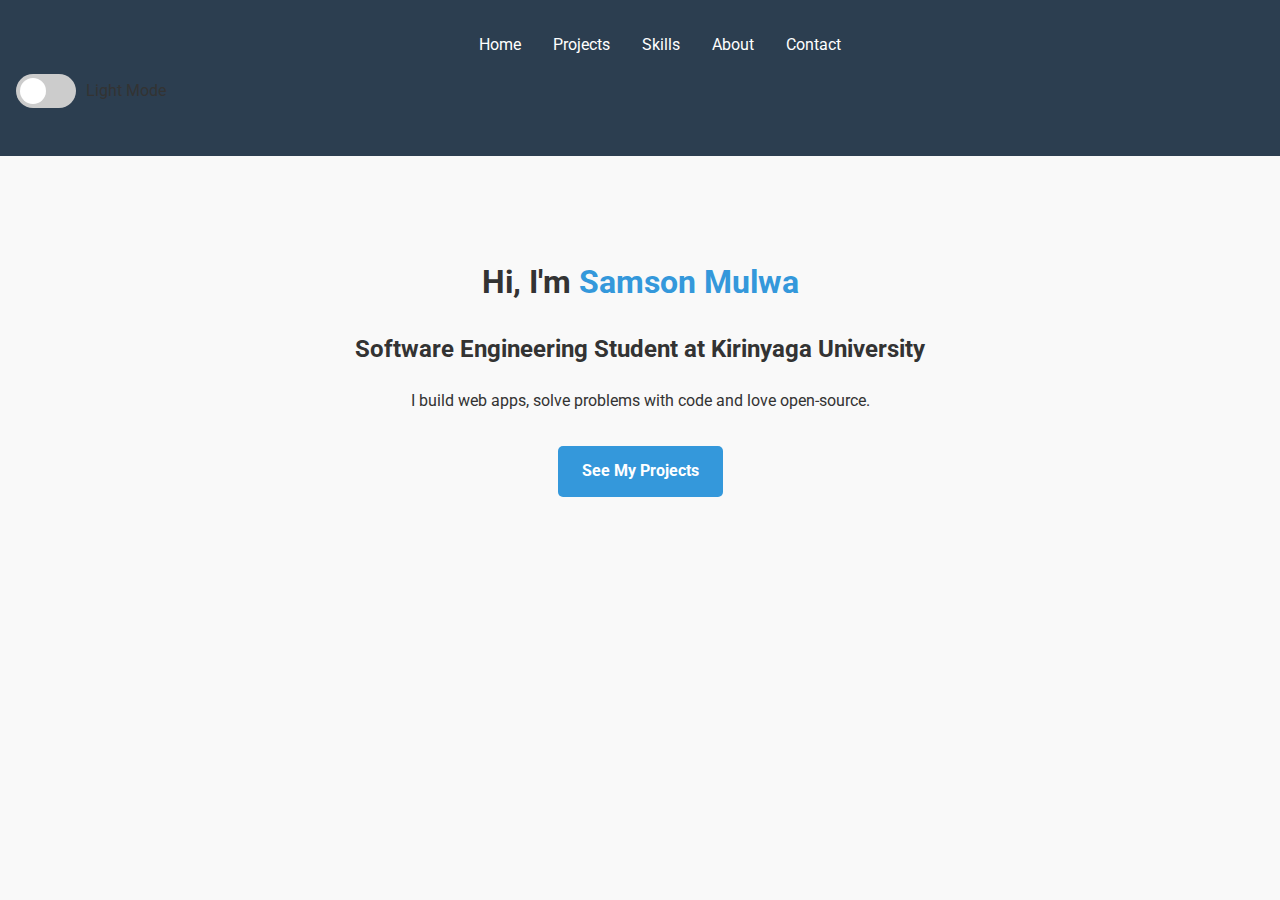
<file: index.html>
<!DOCTYPE html>
<html lang="en">
<head>
  <meta charset="UTF-8">
  <meta name="viewport" content="width=device-width, initial-scale=1.0">
  <title>Samson Mulwa | Software Engineer</title>
  <link rel="stylesheet" href="css/style.css">
  <!-- Google Fonts -->
  <link href="https://fonts.googleapis.com/css2?family=Roboto:wght@400;700&family=Fira+Code:wght@400;700&display=swap" rel="stylesheet">
</head>
<body>
  <!-- Navigation -->
  <nav>
    <ul>
      <li><a href="index.html">Home</a></li>
      <li><a href="projects.html">Projects</a></li>
      <li><a href="skills.html">Skills</a></li>
      <li><a href="about.html">About</a></li>
      <li><a href="contact.html">Contact</a></li>
    </ul>
      <div class="theme-switch-wrapper">
        <label class="theme-switch" for="checkbox">
          <input type="checkbox" id="checkbox" />
          <div class="slider round"></div>
        </label>
          <span id="theme-label">Light Mode</span>
      </div>
  </nav>
  <nav>
    <span id="theme-label">
  <i class="fas fa-moon"></i>
</span>
    <!--<label class="theme-switch" for="checkbox">
      <input type="checkbox" id="checkbox" />
      <div class="slider round"></div>
    </label>-->
  </nav>
  <!-- Hero Section -->
  <section class="hero">
    <h1>Hi, I'm <span class="highlight">Samson Mulwa</span></h1>
    <h2>Software Engineering Student at Kirinyaga University</h2>
    <p>I build web apps, solve problems with code and love open-source.</p>
    <a href="projects.html" class="cta-button">See My Projects</a>
  </section>
  <script src="js/script.js"></script>
</body>
</html>
</file>
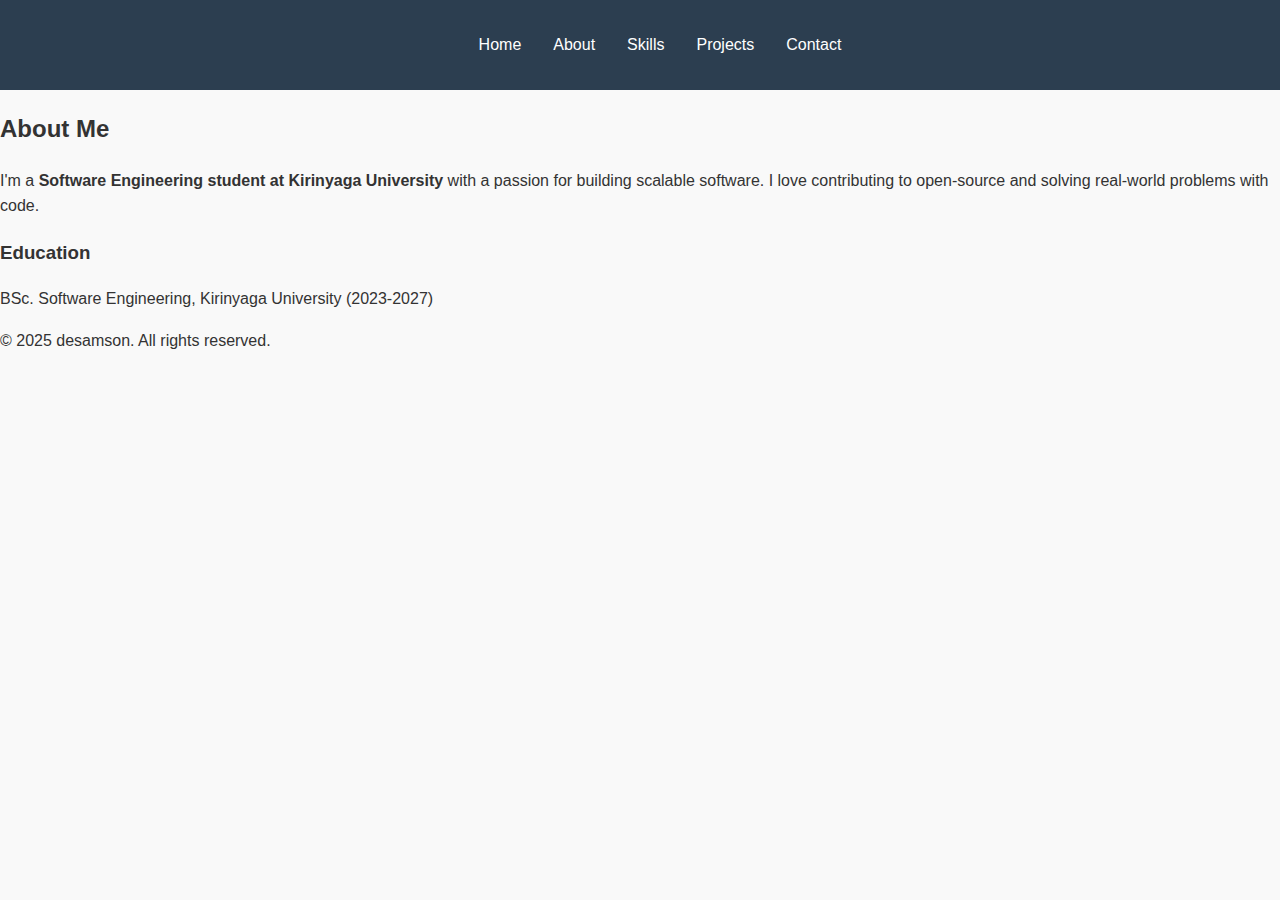
<file: about.html>
<!DOCTYPE html>
<html lang="en">
<head>
    <meta charset="UTF-8">
    <meta name="viewport" content="width=device-width, initial-scale=1.0">
    <title>About</title>
    <link rel="stylesheet" href="css/style.css">
</head>
<body>
<header>
        <div class="container">
            <nav class="main-nav">
                <ul>
                    <li><a href="index.html">Home</a></li>
                    <li><a href="about.html" class="active">About</a></li>
                    <li><a href="skills.html">Skills</a></li>
                    <li><a href="projects.html">Projects</a></li>
                    <li><a href="contact.html">Contact</a></li>
                </ul>
            </nav>
        </div>
    </header>
    <body>
  <section class="about">
  <h2>About Me</h2>
  <p>
    I'm a <strong>Software Engineering student at Kirinyaga University</strong> 
    with a passion for building scalable software. 
    I love contributing to open-source and solving real-world problems with code.
  </p>
  <h3>Education</h3>
  <p>BSc. Software Engineering, Kirinyaga University (2023-2027)</p>
</section>  
 <footer>
    <p>&copy; 2025 desamson. All rights reserved.</p>
  </footer>
  <script src="js/script.js"></script>
</body>
</html>
</file>
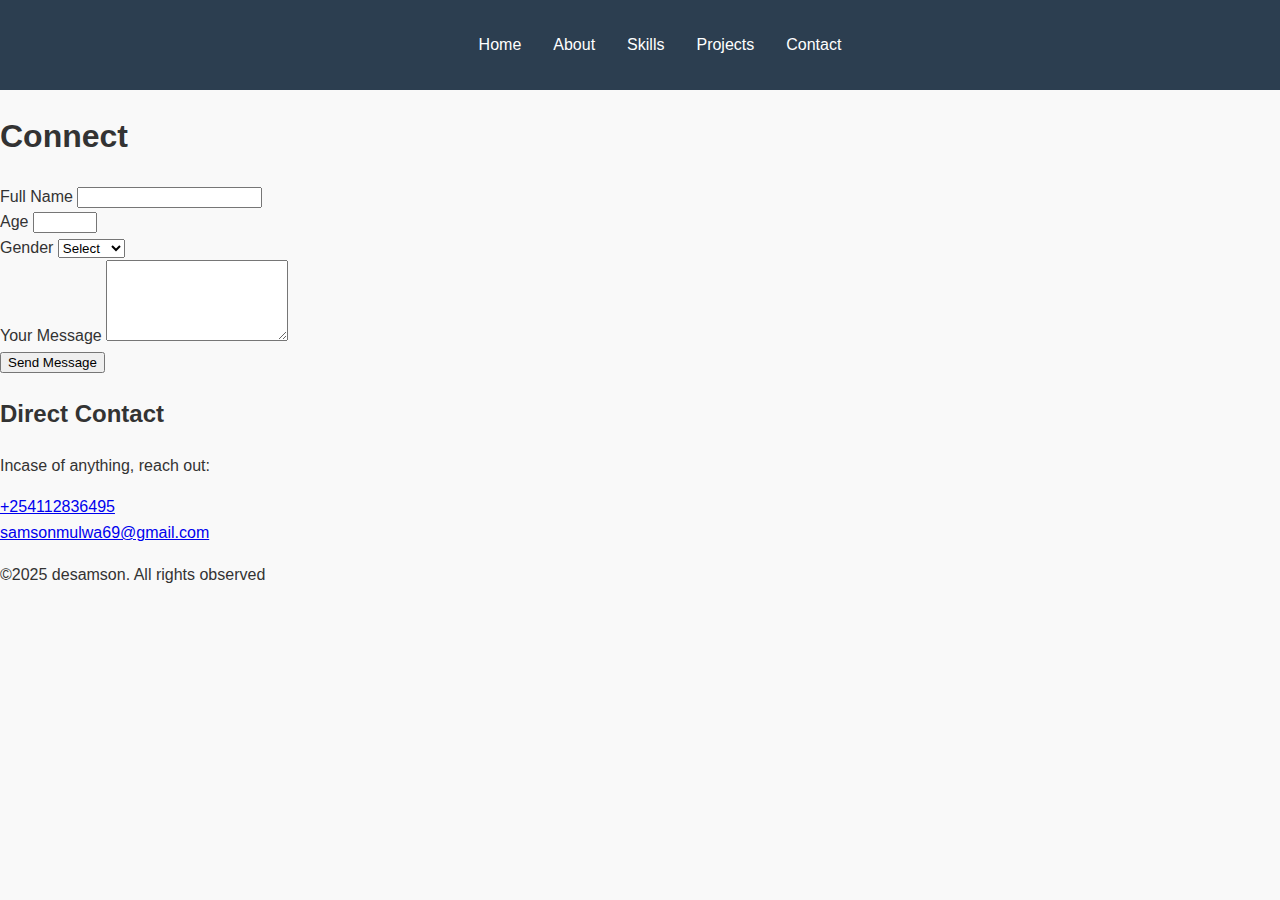
<file: contact.html>
<!DOCTYPE html>
<html lang="en">
<head>
    <meta charset="UTF-8">
    <meta name="viewport" content="width=device-width, initial-scale=1.0">
    <title>Contact</title>
    <link rel="stylesheet" href="css/style.css">
</head>
<body>
    <header>
        <div class="container">
            <nav class="main-nav">
                <ul>
                    <li><a href="index.html">Home</a></li>
                    <li><a href="about.html">About</a></li>
                    <li><a href="skills.html">Skills</a></li>
                    <li><a href="projects.html">Projects</a></li>
                    <li><a href="contact.html" class="active">Contact</a></li>
                </ul>
            </nav>
        </div>
    </header>

    <main class="contact-page">
        <div class="container">
            <h1>Connect</h1>
            
            <div class="contact-container">
                <form class="contact-form" action="mailto:samsonmulwa69@gmail.com" method="post" enctype="text/plain">
                    <div class="form-group">
                        <label for="name">Full Name</label>
                        <input type="text" id="name" name="name" required>
                    </div>
                    
                    <div class="form-row">
                        <div class="form-group">
                            <label for="age">Age</label>
                            <input type="number" id="age" name="age" min="1" max="120">
                        </div>
                        <div class="form-group">
                            <label for="gender">Gender</label>
                            <select id="gender" name="gender">
                                <option value="">Select</option>
                                <option value="female">Female</option>
                                <option value="male">Male</option>
                                <option value="other">Other</option>
                            </select>
                        </div>
                    </div>
                    
                    <div class="form-group">
                        <label for="message">Your Message</label>
                        <textarea id="message" name="message" rows="5" required></textarea>
                    </div>
                    
                    <!--<div class="form-group rating-group">
                        <label>How would you rate my website?</label>
                        <div class="rating-options">
                            <label><input type="radio" name="rating" value="excellent"> Excellent</label>
                            <label><input type="radio" name="rating" value="good"> Good</label>
                            <label><input type="radio" name="rating" value="average"> Average</label>
                            <label><input type="radio" name="rating" value="poor"> Poor</label>
                        </div>
                    </div>-->
                    
                    <button type="submit" class="submit-btn">Send Message</button>
                </form>
                
                <div class="contact-info">
                    <h2>Direct Contact</h2>
                    <p>Incase of anything, reach out:</p>
                    <div class="contact-method">
                        <i class="icon-phone"></i>
                        <span><a href="tel:+254112836495">+254112836495</a></span>
                    </div>
                    <div class="contact-method">
                        <i class="icon-email"></i>
                        <span><a href="mailto:samsonmulwa69@gmail.com">samsonmulwa69@gmail.com</a></span>
                    </div>
                </div>
            </div>
        </div>
    </main>

    <footer>
         <p>&copy;2025 desamson. All rights observed</p>
    </footer>
    <script src="js/script.js"></script>
</body>
</html>
</file>
<file: css/style.css>
/* Base Styles */
body {
  font-family: 'Roboto', sans-serif;
  line-height: 1.6;
  margin: 0;
  padding: 0;
  color: #333;
  background: #f9f9f9;
}

/* Code-like font for tech skills */
code, .code-font {
  font-family: 'Fira Code', monospace;
}

/* Navigation */
nav {
  background: #2c3e50;
  padding: 1rem;
}

nav ul {
  display: flex;
  list-style: none;
  gap: 2rem;
  justify-content: center;
}

nav a {
  color: white;
  text-decoration: none;
}

/* Hero Section */
.hero {
  text-align: center;
  padding: 5rem 2rem;
}

.highlight {
  color: #3498db; /* Blue accent */
}

.cta-button {
  display: inline-block;
  background: #3498db;
  color: white;
  padding: 0.8rem 1.5rem;
  border-radius: 5px;
  text-decoration: none;
  font-weight: bold;
  margin-top: 1rem;
}
/* ===== Dark/Light Mode Toggle ===== */
.theme-switch-wrapper {
  display: flex;
  align-items: center;
  gap: 10px;
  margin-left: auto; /* Align to the right */
}

.theme-switch {
  position: relative;
  display: inline-block;
  width: 60px;
  height: 34px;
}

.theme-switch input {
  opacity: 0;
  width: 0;
  height: 0;
}

.slider {
  position: absolute;
  cursor: pointer;
  top: 0;
  left: 0;
  right: 0;
  bottom: 0;
  background: #ccc;
  transition: 0.4s;
}

.slider:before {
  position: absolute;
  content: "";
  height: 26px;
  width: 26px;
  left: 4px;
  bottom: 4px;
  background: white;
  transition: 0.4s;
}

input:checked + .slider {
  background: #3498db;
}

input:checked + .slider:before {
  transform: translateX(26px);
}

.slider.round {
  border-radius: 34px;
}

.slider.round:before {
  border-radius: 50%;
}

/* ===== Dark Mode Styles ===== */
body.dark-mode {
  background: #121212;
  color: #f0f0f0;
}

.dark-mode nav {
  background: #1a1a1a;
}

.dark-mode .project-card {
  background: #1e1e1e;
  border: 1px solid #333;
}
body {
  transition: background 0.3s ease, color 0.3s ease;
}
</file>
